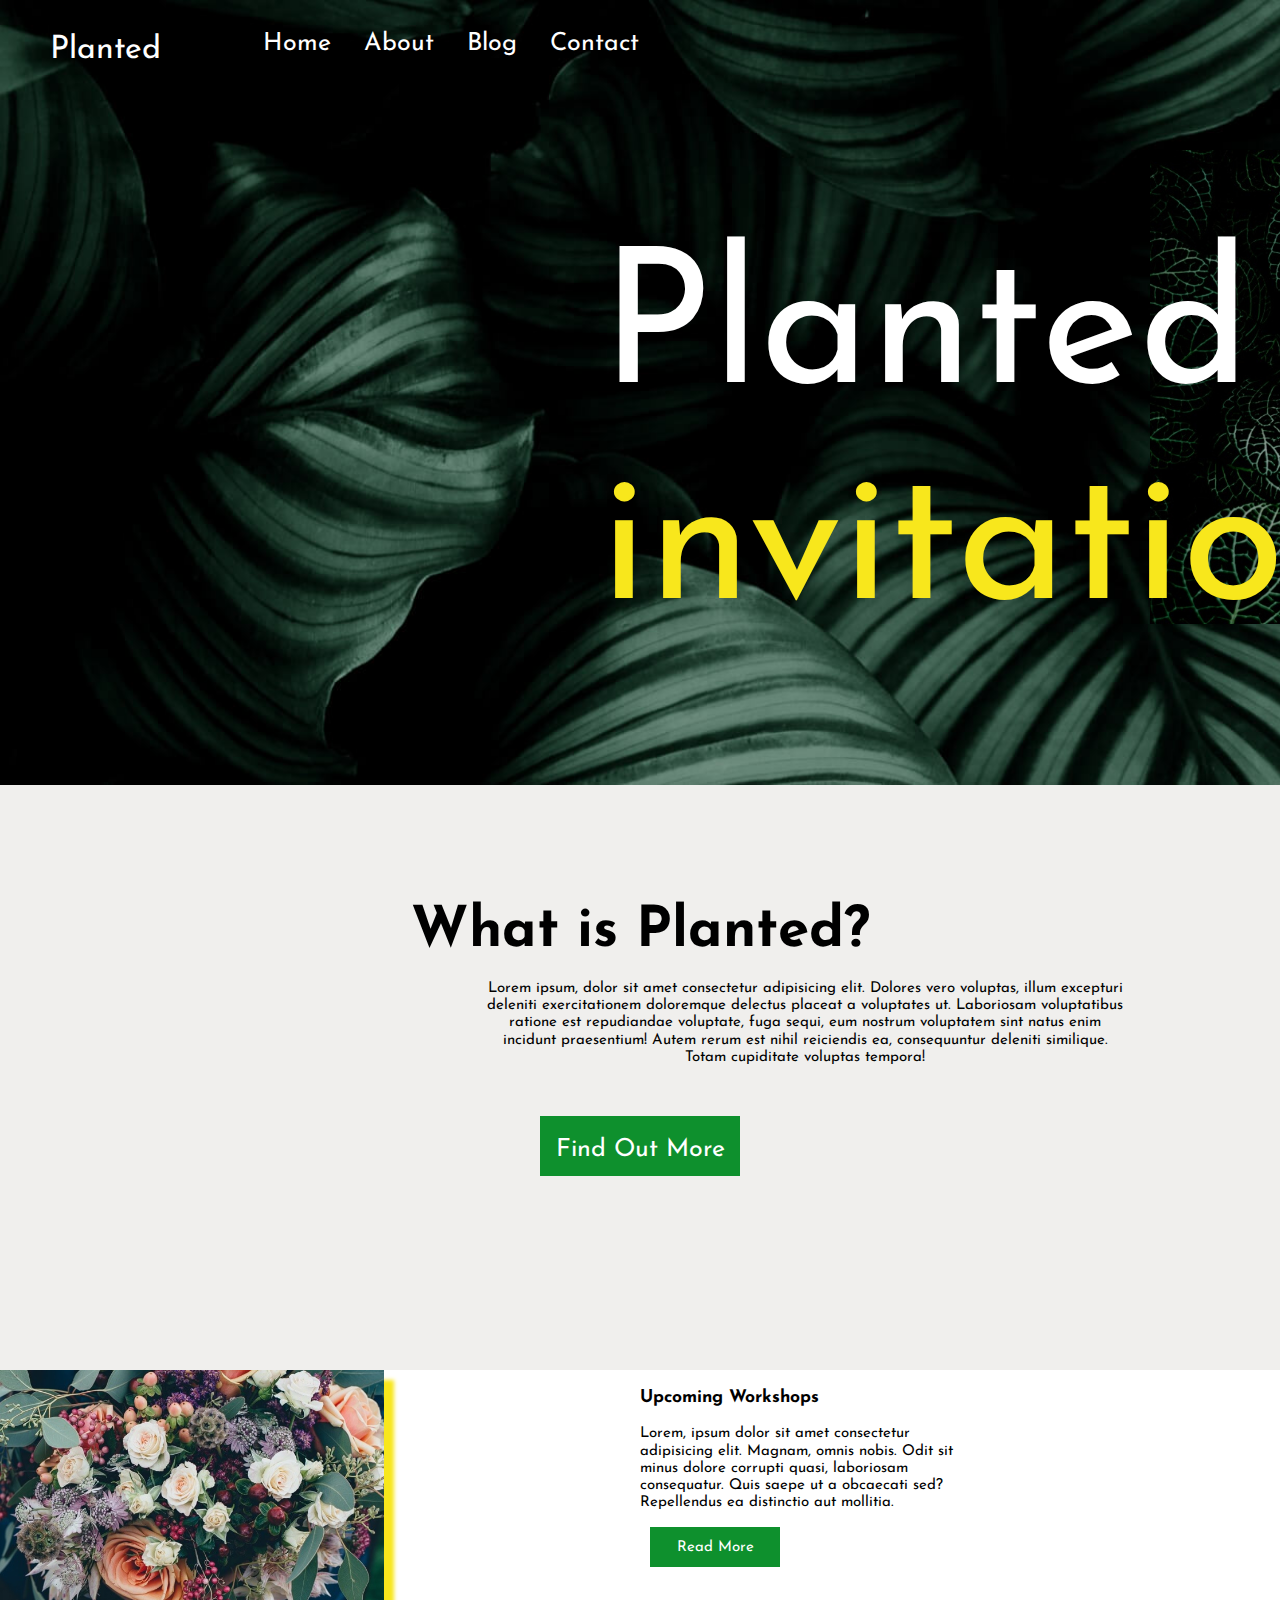
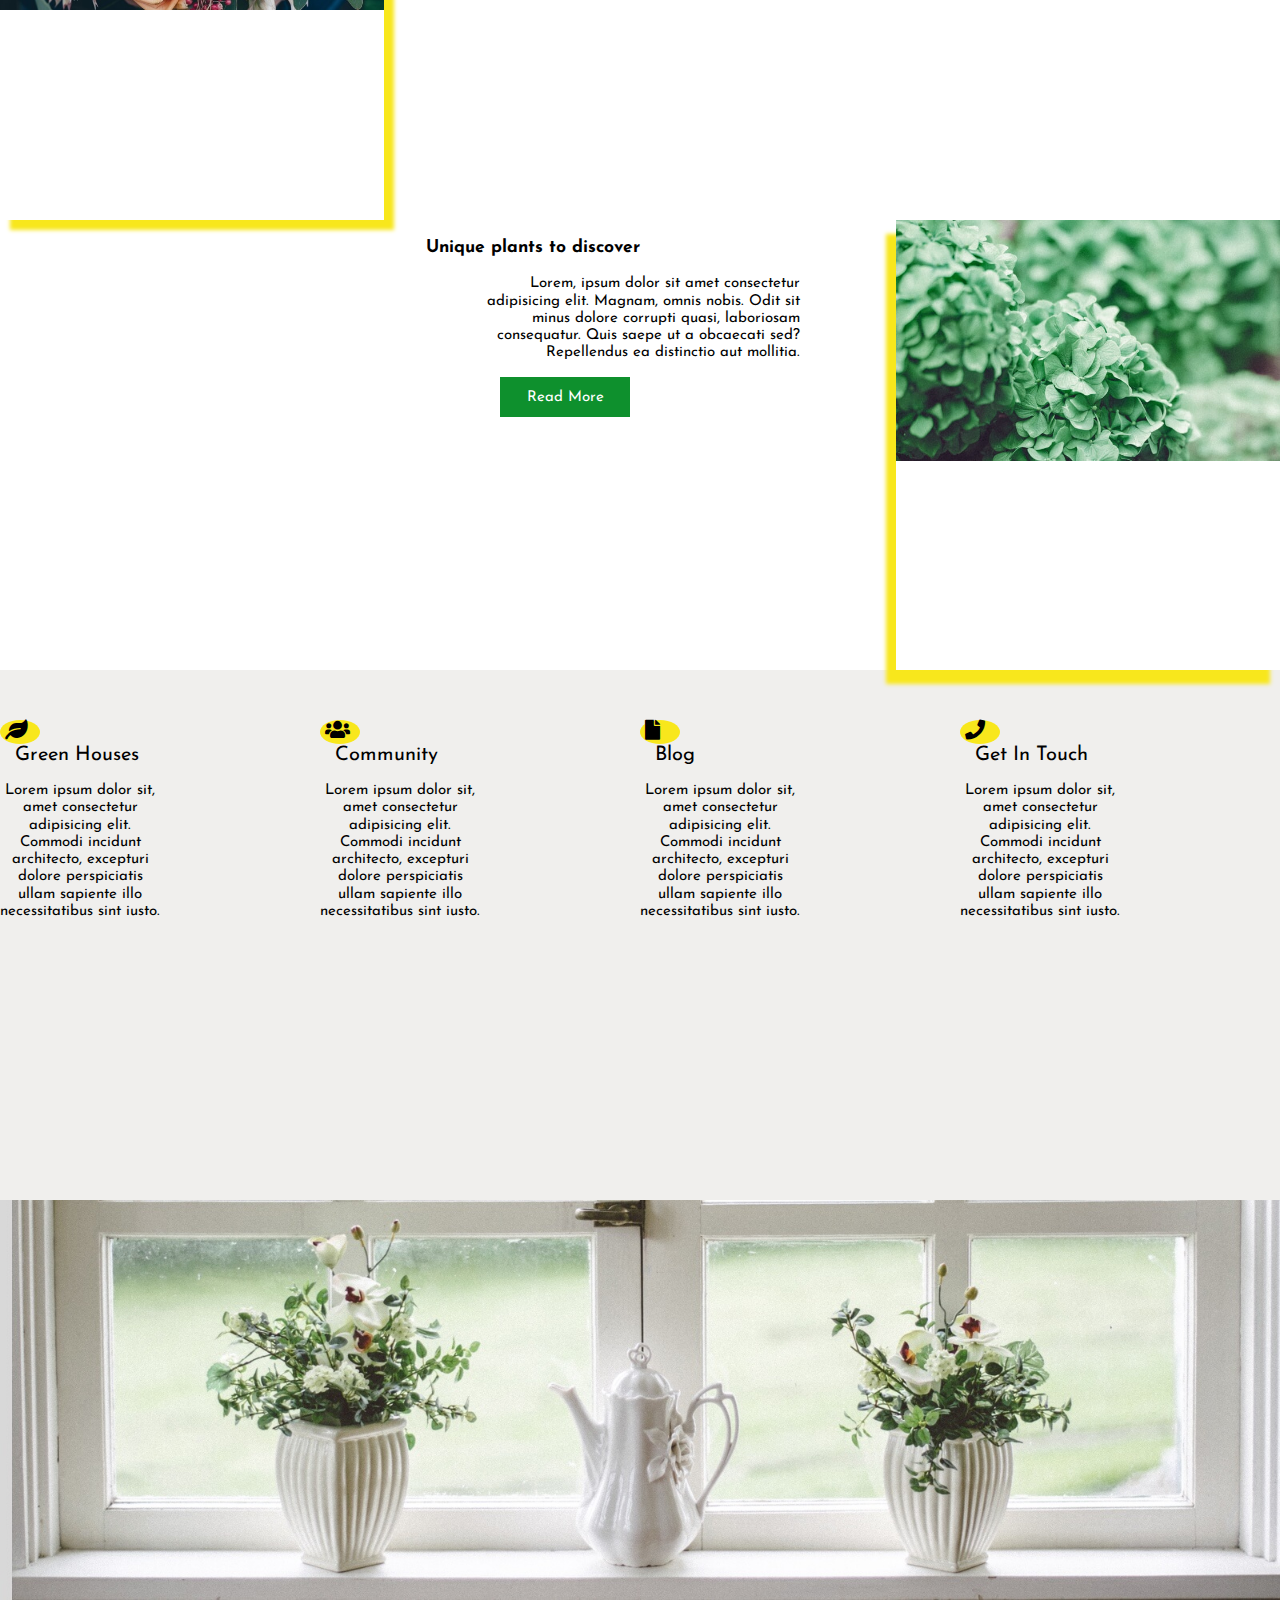
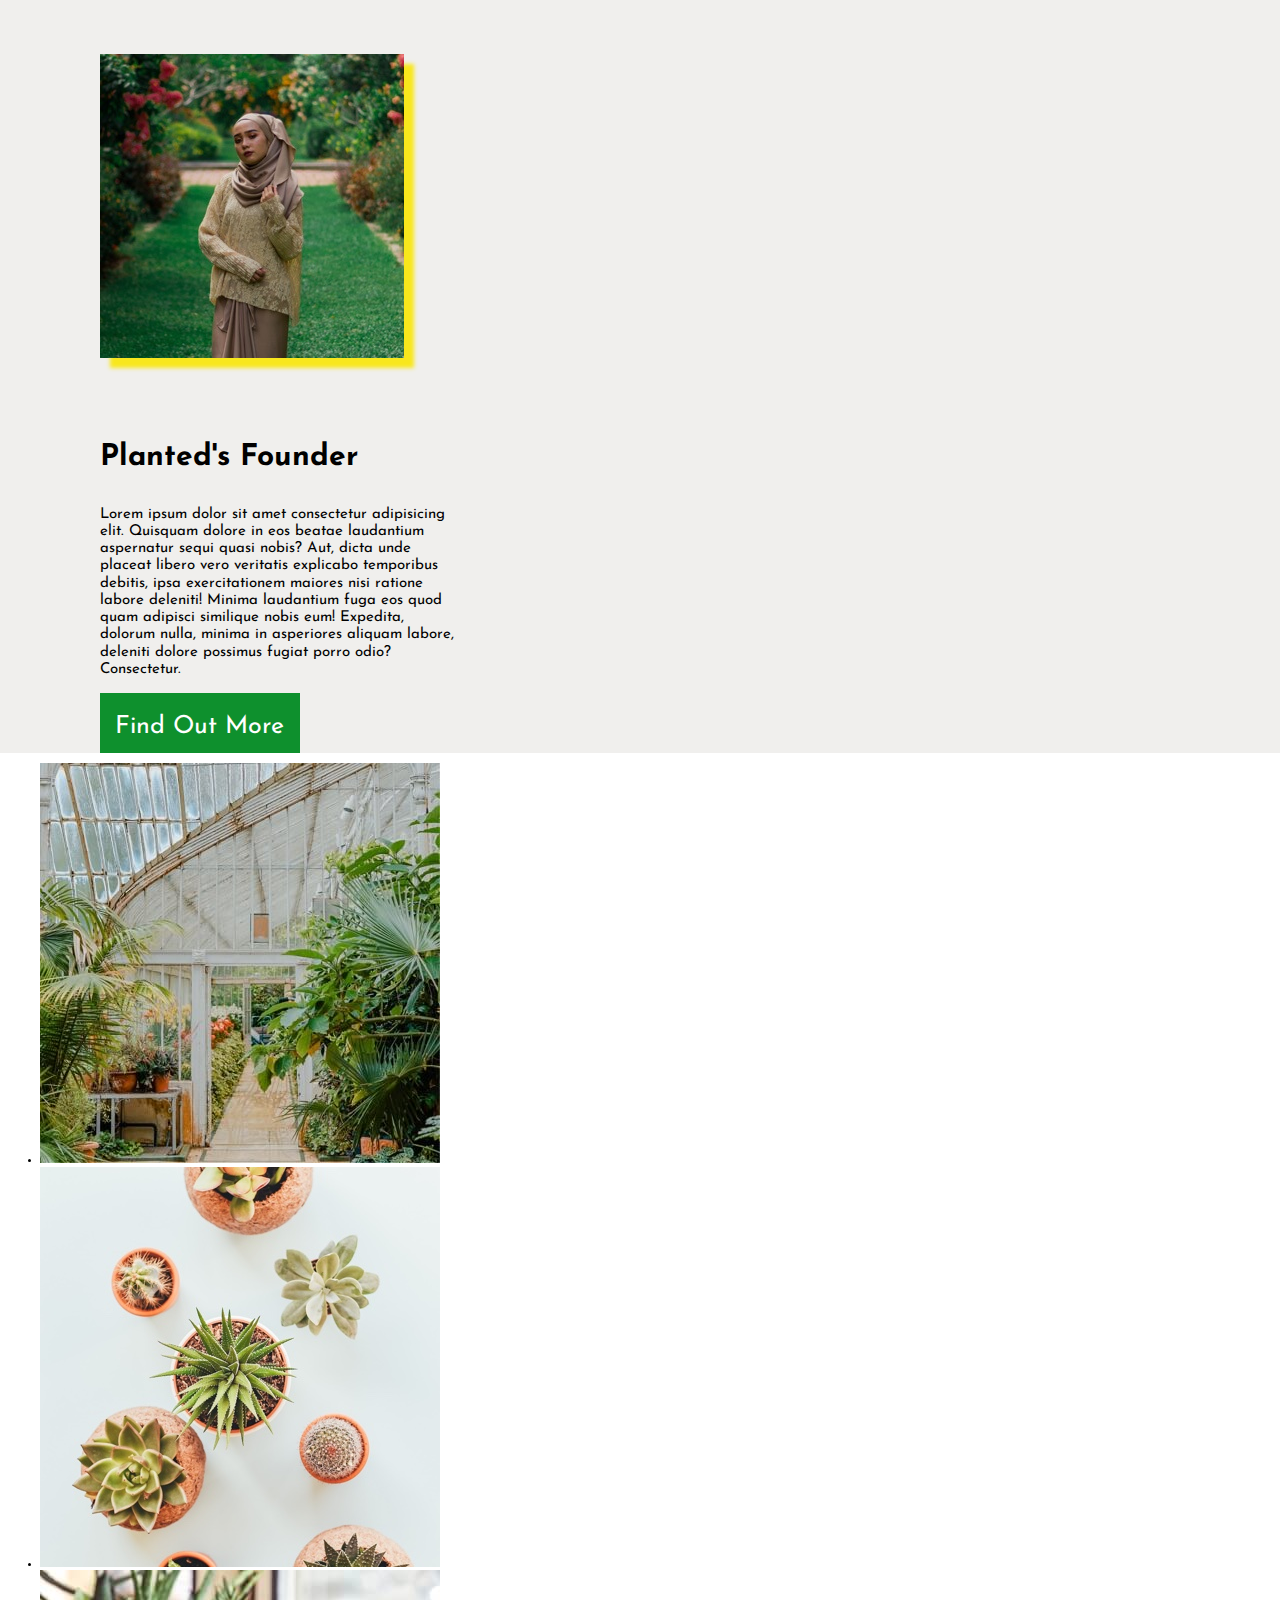
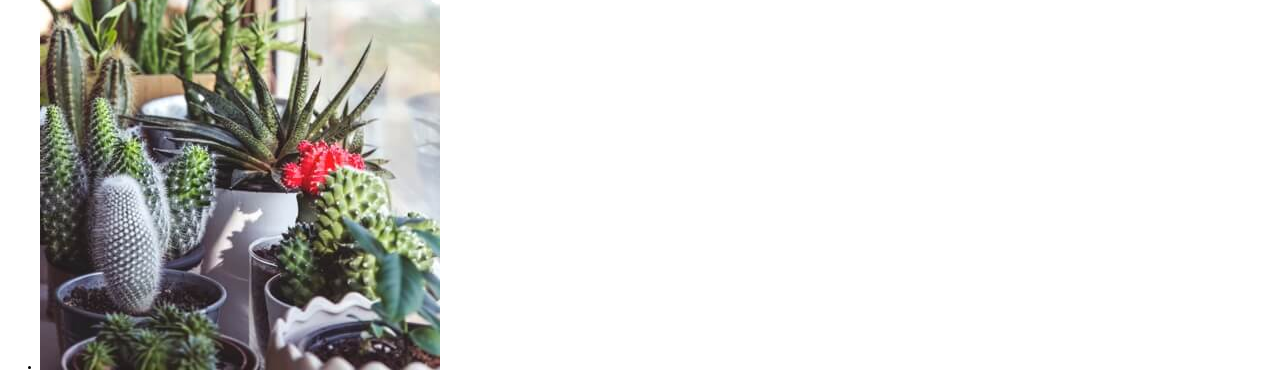
<file: project-two-folder/project-two/index.html>
<!DOCTYPE html>
<html lang="en">
<head>
   <meta charset="UTF-8">
   <meta name="viewport" content="width=device-width, initial-scale=1.0">
   <title>project-two</title>
   <link href="https://fonts.googleapis.com/css2?family=Josefin+Sans:wght@300;400;700&family=Roboto&display=swap" rel="stylesheet">
   <link rel="stylesheet" href="https://use.fontawesome.com/releases/v5.0.7/css/all.css"> 
   <link rel="stylesheet" href="./styles/style.css">
</head>
<body>
   <header>
      <section>
         <div class="headerDiv"></div>
         <p class="logo">Planted</p>
         <nav class="nav">
            <ul>
               <a href="index.html">Home</a>
               <a href="about.html">About</a>
               <a href="blog.html">Blog</a>
               <a href="contact.html">Contact</a>
            </ul>
         </nav>
      </div>
         <img class="headerImg2" src="./planted-final-assets/header-box.jpg" alt="">
         <h1>Planted <span class="primaryYellow">invitation</span></h1>
      </section>
   </header>
   <main>
      <section class="what-is-section">
         <div class="what-is-div">
            <h2>What is Planted?</h2>
            <p class="plantedP">Lorem ipsum, dolor sit amet consectetur adipisicing elit. Dolores vero voluptas, illum excepturi deleniti exercitationem doloremque delectus placeat a voluptates ut. Laboriosam voluptatibus ratione est repudiandae voluptate, fuga sequi, eum nostrum voluptatem sint natus enim incidunt praesentium! Autem rerum est nihil reiciendis ea, consequuntur deleniti similique. Totam cupiditate voluptas tempora!</p>
            <div class="findOutMore"><a href="blog.html">Find Out More</a></div>
         </div>
      </section>
      <section class="squareContainer">
         <div class="grid-1 divImg1">
            <img src="./planted-final-assets/left-flowers.jpg" alt="Bouquet of a variety of flowers">
         </div>
         <div class="grid-2 fourSecDiv">
            <h3>Upcoming Workshops</h3>
            <p>Lorem, ipsum dolor sit amet consectetur adipisicing elit. Magnam, omnis nobis. Odit sit minus dolore corrupti quasi, laboriosam consequatur. Quis saepe ut a obcaecati sed? Repellendus ea distinctio aut mollitia.</p>
            <div class="grid-3 readMore"><a href="blog.html">Read More</a></div>
         </div>
         <div class="grid-3 fourSecDiv">
            <h3>Unique plants to discover</h3>
            <p>Lorem, ipsum dolor sit amet consectetur adipisicing elit. Magnam, omnis nobis. Odit sit minus dolore corrupti quasi, laboriosam consequatur. Quis saepe ut a obcaecati sed? Repellendus ea distinctio aut mollitia.</p>
            <div class="grid-4 readMore"><a href="blog.html">Read More</a></div>
         </div>
         <div class="grid-4 divImg2 ">
            <img src="./planted-final-assets/right-flowers.jpg" alt="Green leafy circular plants upclose">
         </div>
      </section>
      <section class="links-Founder-Sec">
         <div class="fourLinks">
            <div class="yellowCircle icon-1">
               <i class="fas fa-leaf"></i>
            </div>
            <a class="circleText" href="http://">Green Houses</a>
            <p class="circleP">Lorem ipsum dolor sit, amet consectetur adipisicing elit. Commodi incidunt architecto, excepturi dolore perspiciatis ullam sapiente illo necessitatibus sint iusto.</p>
         </div>
         <div class="fourLinks">
            <div class="yellowCircle icon-2">
               <i class="fas fa-users"></i>
            </div>
            <a class="circleText" href="http://">Community</a>
            <p class="circleP">Lorem ipsum dolor sit, amet consectetur adipisicing elit. Commodi incidunt architecto, excepturi dolore perspiciatis ullam sapiente illo necessitatibus sint iusto.</p>
         </div>
         <div class="fourLinks">
            <div class="yellowCircle icon-3">
               <i class="fas fa-file"></i>
            </div>
            <a class="circleText" href="http://">Blog</a>
            <p class="circleP">Lorem ipsum dolor sit, amet consectetur adipisicing elit. Commodi incidunt architecto, excepturi dolore perspiciatis ullam sapiente illo necessitatibus sint iusto.</p>
         </div>
         <div class="fourLinks">
            <div class="yellowCircle icon-4">
               <i class="fas fa-phone"></i>
            </div>
            <a class="circleText" href="http://">Get In Touch</a>
            <p class="circleP">Lorem ipsum dolor sit, amet consectetur adipisicing elit. Commodi incidunt architecto, excepturi dolore perspiciatis ullam sapiente illo necessitatibus sint iusto.</p>
         </div>
      </section>
      <section class="second-Main">
         <div class="wideImg">
            <img src="./planted-final-assets/banner-image.jpg" alt="White painted window sill with two white planters and vase">
         </div>
         <div class="founder-img">
            <img src="./planted-final-assets/founder.jpg" alt="Lady standing in a garden with colourful bushes on either side of her running the length of the garden">
         </div>
         <div class="founder-text">
            <h3>Planted's Founder</h3>
            <p>Lorem ipsum dolor sit amet consectetur adipisicing elit. Quisquam dolore in eos beatae laudantium aspernatur sequi quasi nobis? Aut, dicta unde placeat libero vero veritatis explicabo temporibus debitis, ipsa exercitationem maiores nisi ratione labore deleniti! Minima laudantium fuga eos quod quam adipisci similique nobis eum! Expedita, dolorum nulla, minima in asperiores aliquam labore, deleniti dolore possimus fugiat porro odio? Consectetur.</p>
            <div class="findOutMore"><a href="blog.html">Find Out More</a>
            </div>
         </div>
      </section>
   </main>
   <footer class="footer-container">
      <section>
            <ul class="gallery">
               <li><img src="./planted-final-assets/gallery-image-1.jpg" alt="Indoor Greenhouse with lots of tropical plants"></li>
               <li><img src="./planted-final-assets/gallery-image-2.jpg" alt="Top down photo of succulents"></li>
               <li><img src="./planted-final-assets/gallery-image-3.jpg" alt="multiple sizes of cactus and species in lavender planters"></li>
      </section>
   </footer>
</body>
</html>
</file>
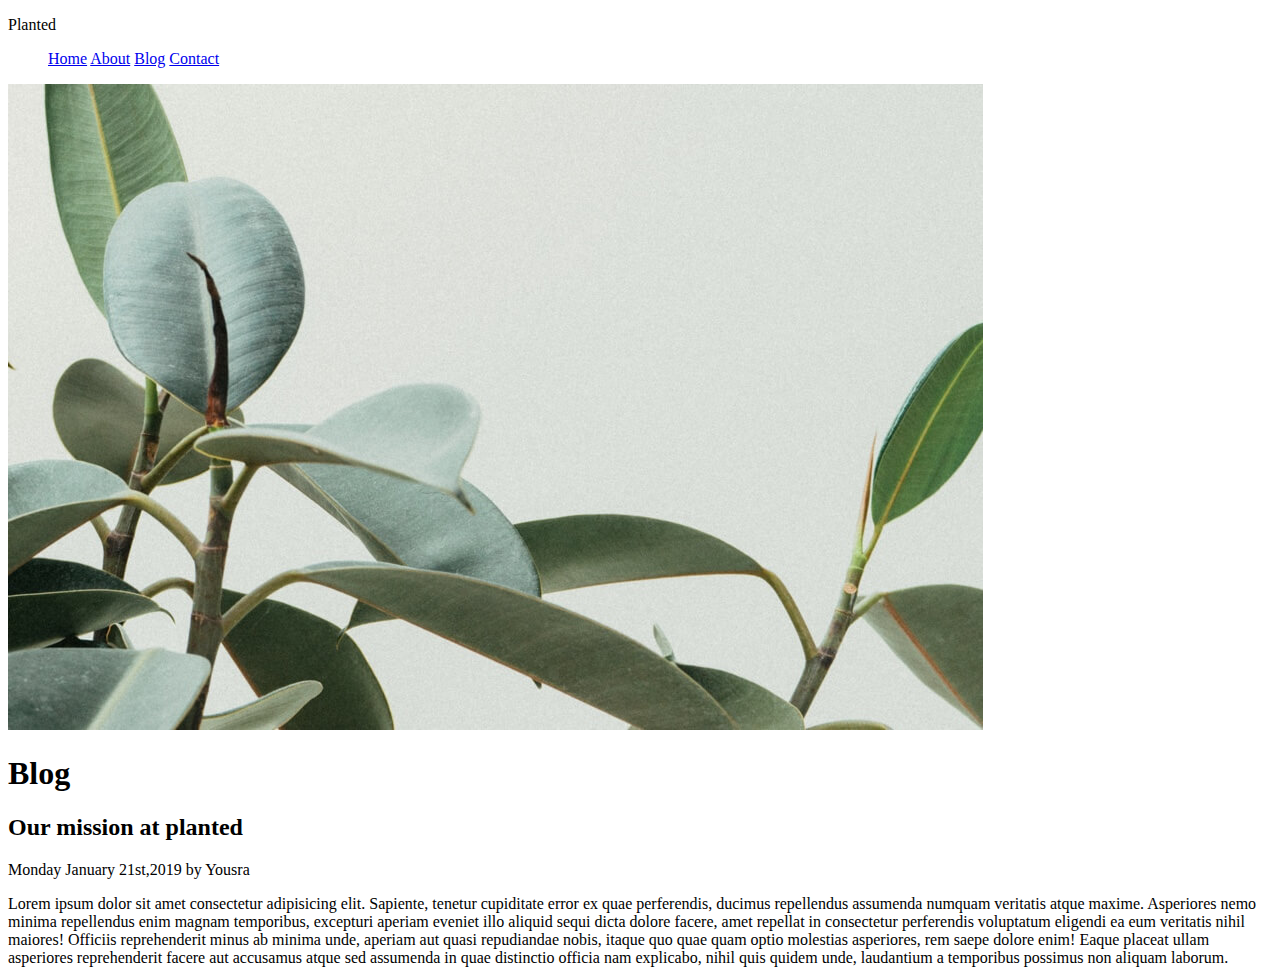
<file: project-two-folder/project-two/blog.html>
<!DOCTYPE html>
<html lang="en">
<head>
   <meta charset="UTF-8">
   <meta name="viewport" content="width=device-width, initial-scale=1.0">
   <title>blog</title>
</head>
<body>
   <header>
      <section>
         <div class="blogHeaderDiv"></div>
         <p class="logo">Planted</p>
         <nav class="nav">
            <ul>
               <a href="index.html">Home</a>
               <a href="about.html">About</a>
               <a href="blog.html">Blog</a>
               <a href="contact.html">Contact</a>
            </ul>
         </nav>
      </div>
         <img class="headerImg3" src="planted-final-assets/post-image.jpg" alt="">
         <div>
            <h1><span class="$primaryYellow">Blog</span> </h1>
            <div>
               <h2>Our mission at planted</h2>
               <p>Monday January 21st,2019 by Yousra</p>
            </div>
         </div>
         <div>
            Lorem ipsum dolor sit amet consectetur adipisicing elit. Sapiente, tenetur cupiditate error ex quae perferendis, ducimus repellendus assumenda numquam veritatis atque maxime. Asperiores nemo minima repellendus enim magnam temporibus, excepturi aperiam eveniet illo aliquid sequi dicta dolore facere, amet repellat in consectetur perferendis voluptatum eligendi ea eum veritatis nihil maiores! Officiis reprehenderit minus ab minima unde, aperiam aut quasi repudiandae nobis, itaque quo quae quam optio molestias asperiores, rem saepe dolore enim! Eaque placeat ullam asperiores reprehenderit facere aut accusamus atque sed assumenda in quae distinctio officia nam explicabo, nihil quis quidem unde, laudantium a temporibus possimus non aliquam laborum.
         </div>
      </section>
   </header>
   <main>
      <section>

      </section>


   </main>
   <footer>

   </footer>
</body>
</html>
</file>
<file: project-two-folder/project-two/styles/style.css>
html {
  line-height: 1.15;
  -ms-text-size-adjust: 100%;
  -webkit-text-size-adjust: 100%;
}

body {
  margin: 0;
}

article, aside, footer, header, nav, section {
  display: block;
}

h1 {
  font-size: 2em;
  margin: .67em 0;
}

figcaption, figure, main {
  display: block;
}

figure {
  margin: 1em 40px;
}

hr {
  -webkit-box-sizing: content-box;
          box-sizing: content-box;
  height: 0;
  overflow: visible;
}

pre {
  font-family: monospace,monospace;
  font-size: 1em;
}

a {
  background-color: transparent;
  -webkit-text-decoration-skip: objects;
}

abbr[title] {
  border-bottom: none;
  text-decoration: underline;
  -webkit-text-decoration: underline dotted;
          text-decoration: underline dotted;
}

b, strong {
  font-weight: inherit;
}

b, strong {
  font-weight: bolder;
}

code, kbd, samp {
  font-family: monospace,monospace;
  font-size: 1em;
}

dfn {
  font-style: italic;
}

mark {
  background-color: #ff0;
  color: #000;
}

small {
  font-size: 80%;
}

sub, sup {
  font-size: 75%;
  line-height: 0;
  position: relative;
  vertical-align: baseline;
}

sub {
  bottom: -.25em;
}

sup {
  top: -.5em;
}

audio, video {
  display: inline-block;
}

audio:not([controls]) {
  display: none;
  height: 0;
}

img {
  border-style: none;
}

svg:not(:root) {
  overflow: hidden;
}

button, input, optgroup, select, textarea {
  font-family: sans-serif;
  font-size: 100%;
  line-height: 1.15;
  margin: 0;
}

button, input {
  overflow: visible;
}

button, select {
  text-transform: none;
}

button, html [type=button], [type=reset], [type=submit] {
  -webkit-appearance: button;
}

button::-moz-focus-inner, [type=button]::-moz-focus-inner, [type=reset]::-moz-focus-inner, [type=submit]::-moz-focus-inner {
  border-style: none;
  padding: 0;
}

button:-moz-focusring, [type=button]:-moz-focusring, [type=reset]:-moz-focusring, [type=submit]:-moz-focusring {
  outline: 1px dotted ButtonText;
}

fieldset {
  padding: .35em .75em .625em;
}

legend {
  -webkit-box-sizing: border-box;
          box-sizing: border-box;
  color: inherit;
  display: table;
  max-width: 100%;
  padding: 0;
  white-space: normal;
}

progress {
  display: inline-block;
  vertical-align: baseline;
}

textarea {
  overflow: auto;
}

[type=checkbox], [type=radio] {
  -webkit-box-sizing: border-box;
          box-sizing: border-box;
  padding: 0;
}

[type=number]::-webkit-inner-spin-button, [type=number]::-webkit-outer-spin-button {
  height: auto;
}

[type=search] {
  -webkit-appearance: textfield;
  outline-offset: -2px;
}

[type=search]::-webkit-search-cancel-button, [type=search]::-webkit-search-decoration {
  -webkit-appearance: none;
}

::-webkit-file-upload-button {
  -webkit-appearance: button;
  font: inherit;
}

details, menu {
  display: block;
}

summary {
  display: list-item;
}

canvas {
  display: inline-block;
}

template {
  display: none;
}

[hidden] {
  display: none;
}

.clearfix:after {
  visibility: hidden;
  display: block;
  font-size: 0;
  content: '';
  clear: both;
  height: 0;
}

html {
  -webkit-box-sizing: border-box;
  box-sizing: border-box;
}

*, *:before, *:after {
  -webkit-box-sizing: inherit;
          box-sizing: inherit;
}

.sr-only {
  position: absolute;
  width: 1px;
  height: 1px;
  margin: -1px;
  border: 0;
  padding: 0;
  white-space: nowrap;
  -webkit-clip-path: inset(100%);
          clip-path: inset(100%);
  clip: rect(0 0 0 0);
  overflow: hidden;
}

header {
  position: relative;
  width: 100%;
  background-image: url(../planted-final-assets/home-image-1.jpg);
  background-size: cover;
  background-repeat: no-repeat;
}

.headerImg2 {
  position: absolute;
  width: 40%;
  overflow: visible;
  left: 1150px;
  top: 150px;
}

.logo {
  display: inline-block;
  font-family: "Josefin Sans", sans-serif;
  color: white;
  font-size: 32px;
  padding-left: 50px;
  width: 10%;
}

.logo:hover,
.logo:focus {
  color: yellow;
}

.nav {
  width: 90%;
  float: right;
  padding-left: 60px;
  padding-top: 20px;
}

.nav ul {
  width: 60%;
  -webkit-box-orient: horizontal;
  -webkit-box-direction: normal;
      -ms-flex-direction: row;
          flex-direction: row;
  list-style-type: none;
  text-decoration: none;
  padding-left: 60px;
}

ul a {
  color: white;
}

ul a:hover,
ul a:focus {
  color: yellow;
}

h1 {
  position: relative;
  font-size: 188px;
  font-weight: 400;
  font-family: "Josefin Sans", sans-serif;
  color: #ffffff;
  width: 50%;
  left: 600px;
}

.primaryYellow {
  color: #f8E71C;
}

.what-is-section {
  display: -webkit-box;
  display: -ms-flexbox;
  display: flex;
  -ms-flex-wrap: wrap;
      flex-wrap: wrap;
}

.what-is-div {
  display: inline-block;
  height: 65vh;
  position: relative;
  background-color: #F0EFED;
  text-align: center;
  padding-top: 100px;
}

.what-is-div h2 {
  font-family: "Josefin Sans", sans-serif;
  font-size: 56.3px;
  line-height: 1.3px;
}

.plantedP {
  font-size: 15px;
  left: 485px;
  margin-bottom: 50px;
}

.findOutMore {
  position: relative;
  padding-top: 20px;
  height: 60px;
  width: 200px;
  background-color: #0E902D;
  display: inline-block;
}

.findOutMore:focus, .findOutMore:hover {
  color: #03651a;
}

a {
  padding: 0px 15px;
  color: white;
  font-size: 20px;
}

.squareContainer {
  display: -ms-grid;
  display: grid;
  -ms-grid-rows: (1fr)[2];
      grid-template-rows: repeat(2, 1fr);
  -ms-grid-columns: (1fr)[4];
      grid-template-columns: repeat(4, 1fr);
  height: 100vh;
  width: 100%;
}

@media screen and (max-width: 60em) {
  .squareContainer {
    -ms-grid-rows: (1fr)[4];
        grid-template-rows: repeat(4, 1fr);
    background-color: #FFF;
  }
}

.grid-1 {
  -ms-grid-column: 1;
      grid-column-start: 1;
  grid-column-end: 3;
  -ms-grid-row: 1;
  grid-row: 1;
}

@media screen and (max-width: 60em) {
  .grid-1 {
    -ms-grid-column: 1;
        grid-column-start: 1;
    grid-column-end: 5;
    -ms-grid-row: 1;
    grid-row: 1;
  }
}

.grid-2 {
  -ms-grid-column: 3;
      grid-column-start: 3;
  grid-column-end: 5;
}

@media screen and (max-width: 60em) {
  .grid-2 {
    -ms-grid-column: 1;
        grid-column-start: 1;
    grid-column-end: 5;
    -ms-grid-row: 2;
    grid-row: 2;
    left: 100px;
  }
}

.grid-3 {
  -ms-grid-column: 1;
      grid-column-start: 1;
  grid-column-end: 3;
  -ms-grid-row: 2;
  grid-row: 2;
}

@media screen and (max-width: 60em) {
  .grid-3 {
    -ms-grid-column: 1;
        grid-column-start: 1;
    grid-column-end: 5;
    -ms-grid-row: 3;
    grid-row: 3;
  }
}

.grid-4 {
  -ms-grid-column: 3;
      grid-column-start: 3;
  grid-column-end: 5;
  -ms-grid-row: 2;
  grid-row: 2;
}

@media screen and (max-width: 60em) {
  .grid-4 {
    -ms-grid-column: 1;
        grid-column-start: 1;
    grid-column-end: 5;
    -ms-grid-row: 4;
    grid-row: 4;
  }
}

.fourSecDiv {
  width: 100%;
  font-size: 15px;
  text-align: center;
}

.grid-2,
.grid-2 p {
  text-align: start;
}

.grid-3,
.grid-3 p {
  text-align: end;
}

.grid-3 p {
  left: 480px;
}

.divImg1,
.divImg2 {
  width: 60%;
  -webkit-box-shadow: 10px 10px 4px #f8E71C;
          box-shadow: 10px 10px 4px #f8E71C;
}

.divImg2 {
  margin-left: 40%;
  -webkit-box-shadow: -10px 14px 4px #f8E71C;
          box-shadow: -10px 14px 4px #f8E71C;
}

.readMore {
  position: relative;
  text-align: center;
  margin: 0 10px;
  padding-top: 12px;
  height: 40px;
  width: 130px;
  background-color: #0E902D;
  display: inline-block;
}

.readMore a {
  font-size: 15px;
}

.links-Founder-Sec {
  background-color: #F0EFED;
  display: -ms-grid;
  display: grid;
  -ms-grid-rows: (1fr)[2];
      grid-template-rows: repeat(2, 1fr);
  -ms-grid-columns: (1fr)[4];
      grid-template-columns: repeat(4, 1fr);
}

@media screen and (max-width: 40em) {
  .links-Founder-Sec {
    -ms-grid-rows: (1fr)[4];
        grid-template-rows: repeat(4, 1fr);
    background-color: #FFF;
  }
}

.fourLinks {
  width: 100%;
}

.icon-1 {
  -ms-grid-column: 1;
      grid-column-start: 1;
  grid-column-end: 3;
  -ms-grid-row: 1;
  grid-row: 1;
}

@media screen and (max-width: 40em) {
  .icon-1 {
    -ms-grid-column: 1;
        grid-column-start: 1;
    grid-column-end: 5;
    -ms-grid-row: 1;
    grid-row: 1;
  }
}

.icon-2 {
  -ms-grid-column: 3;
      grid-column-start: 3;
  grid-column-end: 5;
}

@media screen and (max-width: 40em) {
  .icon-2 {
    -ms-grid-column: 1;
        grid-column-start: 1;
    grid-column-end: 5;
    -ms-grid-row: 2;
    grid-row: 2;
    left: 100px;
  }
}

.icon-3 {
  -ms-grid-column: 1;
      grid-column-start: 1;
  grid-column-end: 3;
  -ms-grid-row: 2;
  grid-row: 2;
}

@media screen and (max-width: 40em) {
  .icon-3 {
    -ms-grid-column: 1;
        grid-column-start: 1;
    grid-column-end: 5;
    -ms-grid-row: 3;
    grid-row: 3;
  }
}

.icon-4 {
  -ms-grid-column: 3;
      grid-column-start: 3;
  grid-column-end: 5;
  -ms-grid-row: 2;
  grid-row: 2;
}

@media screen and (max-width: 40em) {
  .icon-4 {
    -ms-grid-column: 1;
        grid-column-start: 1;
    grid-column-end: 5;
    -ms-grid-row: 4;
    grid-row: 4;
  }
}

.yellowCircle,
.Icon1 {
  background-color: #f8E71C;
  width: 40px;
  font-size: 20px;
  border-radius: 50%;
  padding-left: 5px;
  margin-top: 50px;
}

.circleText {
  color: black;
  font-size: 20px;
}

.circleP {
  color: black;
  font-size: 15px;
}

.second-Main {
  width: 100vw;
  background-color: #F0EFED;
}

.wideImg img {
  width: 100vw;
  height: 100%;
}

.founder-img {
  display: inline-block;
  margin-left: 100px;
  margin-bottom: 50px;
  margin-top: 50px;
}

.founder-img img {
  -webkit-box-shadow: 10px 10px 4px #f8E71C;
          box-shadow: 10px 10px 4px #f8E71C;
}

.founder-text {
  margin-left: 100px;
}

.founder-text p {
  width: 30%;
  font-size: 15px;
  text-align: left;
}

.founder-text h3 {
  font-size: 30px;
}

footer {
  display: -webkit-box;
  display: -ms-flexbox;
  display: flex;
  -ms-flex-wrap: wrap;
      flex-wrap: wrap;
  -webkit-box-orient: horizontal;
  -webkit-box-direction: normal;
      -ms-flex-direction: row;
          flex-direction: row;
  height: 30vh;
}

.footer-container {
  -webkit-box-pack: start;
      -ms-flex-pack: start;
          justify-content: flex-start;
  background-color: white;
  width: 100%;
  text-align: center;
  list-style: none;
}

.galleryDiv {
  width: 100%;
  height: 50%;
}

.gallery img {
  -webkit-box-pack: justify;
      -ms-flex-pack: justify;
          justify-content: space-between;
}

html {
  font-size: 62.5%;
  font-family: 'East Sea Dokdo', cursive;
  font-family: 'Roboto', sans-serif;
}

body {
  display: -webkit-box;
  display: -ms-flexbox;
  display: flex;
  -ms-flex-wrap: wrap;
      flex-wrap: wrap;
  background: #ffffff;
  color: black;
  height: 90vh;
  font-family: "Josefin Sans", sans-serif;
  margin: 0 auto;
}

div + .findOutmore:hover {
  background-color: #016519;
}

p {
  position: relative;
  width: 50%;
  text-align: center;
}

a {
  text-decoration: none;
  color: #FFF;
  font-size: 25px;
}

img {
  max-width: 100%;
}

.wrapper {
  max-width: 1300px;
  width: 100%;
  margin: 0 auto;
}
/*# sourceMappingURL=style.css.map */
</file>
